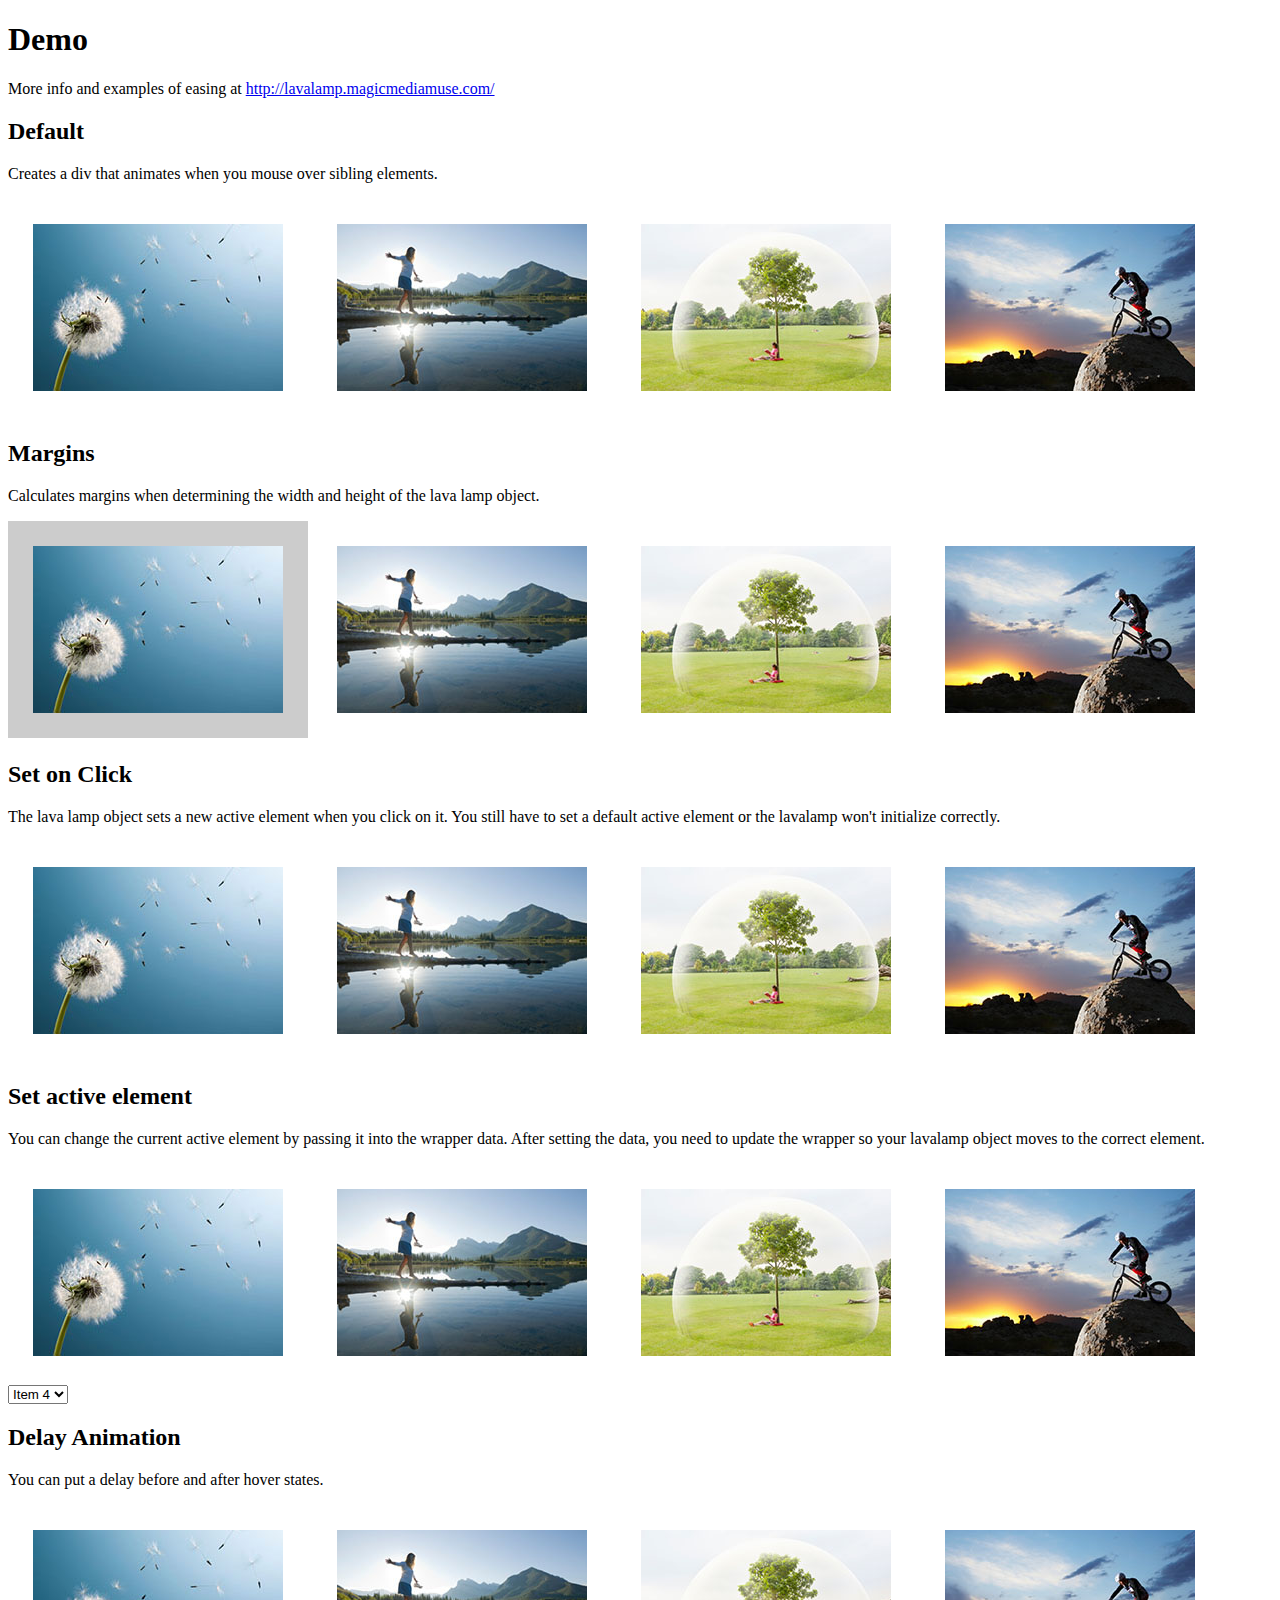
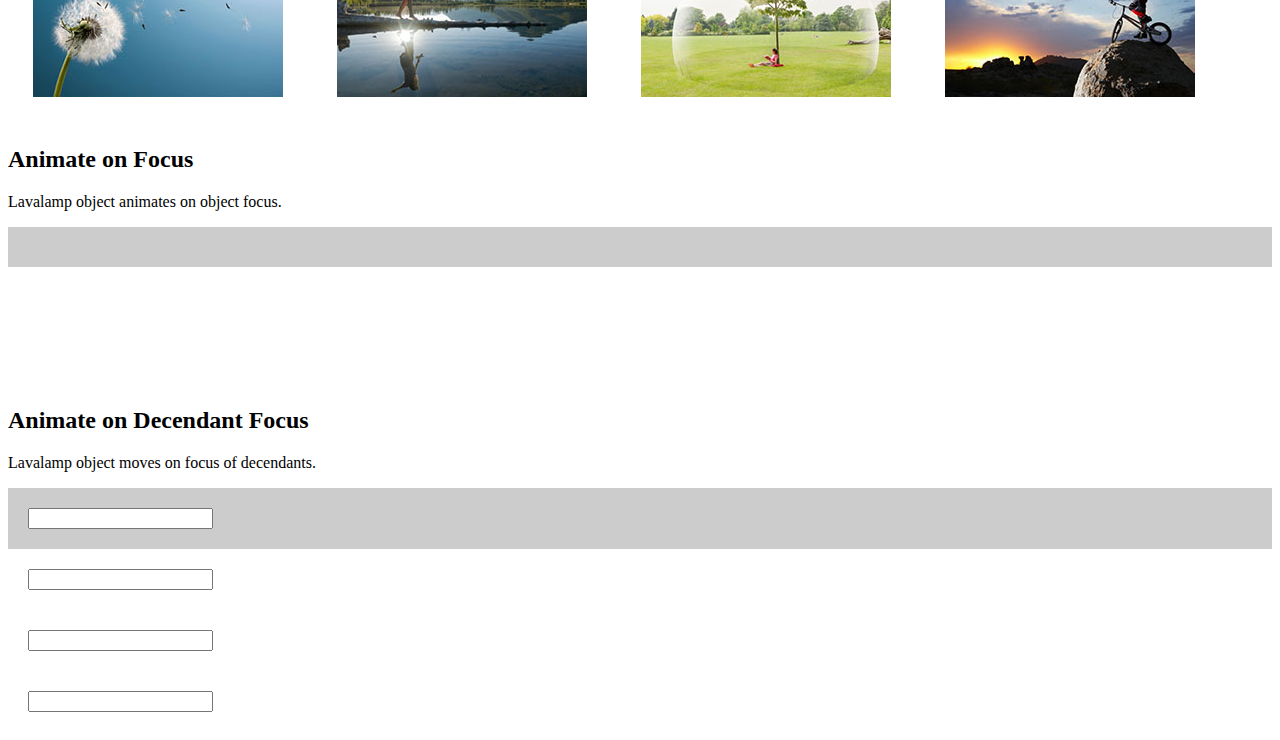
<file: assets/vendor/lavalamp/demo.html>
<!DOCTYPE html PUBLIC "-//W3C//DTD XHTML 1.0 Transitional//EN" "http://www.w3.org/TR/xhtml1/DTD/xhtml1-transitional.dtd">
<html xmlns="http://www.w3.org/1999/xhtml">
<head>
<meta http-equiv="Content-Type" content="text/html; charset=utf-8" />
<title>Lava Lamp</title>
<link type="text/css" href="css/jquery.lavalamp.css" rel="stylesheet" media="screen" />
<style>
.lavalamp-object {
	background-color:#ccc;
}
img {
	margin:25px;
}
</style>

</head>

<body>
<h1 class="page-title">Demo</h1>

<p>More info and examples of easing at <a target="_blank" href="http://lavalamp.magicmediamuse.com/">http://lavalamp.magicmediamuse.com/</a></p>

<h2 id="default-head">Default</h2>
<p>Creates a div that animates when you mouse over sibling elements.</p>
<div id="default">
    <img src="images/103332256.jpg" alt="dandelion seeds" class="active" />
    <img src="images/104209996.jpg" alt="lake" />
    <img src="images/146672189.jpg" alt="park" />
    <img src="images/sb10065850n-001.jpg" alt="bike" />
</div>

<h2 id="margins-head">Margins</h2>
<p>Calculates margins when determining the width and height of the lava lamp object.</p>
<div id="margins">
    <img src="images/103332256.jpg" alt="dandelion seeds" class="active" />
    <img src="images/104209996.jpg" alt="lake" />
    <img src="images/146672189.jpg" alt="park" />
    <img src="images/sb10065850n-001.jpg" alt="bike" />
</div>

<h2 id="setonclick-head">Set on Click</h2>
<p>The lava lamp object sets a new active element when you click on it. You still have to set a default active element or the lavalamp won't initialize correctly.</p>
<div id="setonclick">
    <img src="images/103332256.jpg" alt="dandelion seeds" class="active" />
    <img src="images/104209996.jpg" alt="lake" />
    <img src="images/146672189.jpg" alt="park" />
    <img src="images/sb10065850n-001.jpg" alt="bike" />
</div>

<h2 id="setactive-head">Set active element</h2>
<p>You can change the current active element by passing it into the wrapper data. After setting the data, you need to update the wrapper so your lavalamp object moves to the correct element.</p>
<div id="setactive">
    <img src="images/103332256.jpg" alt="dandelion seeds" class="active" />
    <img src="images/104209996.jpg" alt="lake" />
    <img src="images/146672189.jpg" alt="park" />
    <img src="images/sb10065850n-001.jpg" alt="bike" />
</div>
<select id="setactive-links">
	<option selected="selected" value="0">Item 1</option>
	<option selected="selected" value="1">Item 2</option>
	<option selected="selected" value="2">Item 3</option>
	<option selected="selected" value="3">Item 4</option>
</select>

<h2 id="delay-head">Delay Animation</h2>
<p>You can put a delay before and after hover states.</p>
<div id="delay">
    <img src="images/103332256.jpg" alt="dandelion seeds" class="active" />
    <img src="images/104209996.jpg" alt="lake" />
    <img src="images/146672189.jpg" alt="park" />
    <img src="images/sb10065850n-001.jpg" alt="bike" />
</div>

<h2 id="focus-head">Animate on Focus</h2>
<p>Lavalamp object animates on object focus.</p>
<div id="focus">
    <a href="#1" style="display:block;padding:20px;"></a>
    <a href="#2" style="display:block;padding:20px;"></a>
    <a href="#3" style="display:block;padding:20px;"></a>
    <a href="#4" style="display:block;padding:20px;"></a>
</div>

<h2 id="focus-deep-head">Animate on Decendant Focus</h2>
<p>Lavalamp object moves on focus of decendants.</p>
<div id="focus-deep">
    <div style="padding:20px;"><input type="text" name="input[]" /></div>
    <div style="padding:20px;"><input type="text" name="input[]" /></div>
    <div style="padding:20px;"><input type="text" name="input[]" /></div>
    <div style="padding:20px;"><input type="text" name="input[]" /></div>
</div>

<script type="text/javascript" src="js/jquery-3.1.1.min.js"></script>
<script type="text/javascript" src="js/jquery.lavalamp.min.js"></script>
<script type="text/javascript">
$(document).ready(function() {
	
	
	$('#default').lavalamp({
		easing: 'easeOutBack'
	});
	
	$('#margins').lavalamp({
		easing: 'easeOutBack',
		margins:true
	});
	
	$('#setonclick').lavalamp({
		easing: 'easeOutBack',
		setOnClick:true
	});
	
	$('#setactive').lavalamp({
		easing: 'easeOutBack'
	});
	$('#setactive-links').change(function() {
		var v = $(this).val();
		var a = $('#setactive').children('.lavalamp-item').eq(v);
		
		$('#setactive').data('lavalampActive',a).lavalamp('update');
	});

	$('#delay').lavalamp({
		easing: 'easeOutBack',
		delayOn: 500,
		delayOff: 1000
	});
	
	$('#focus').lavalamp({
		easing: 'easeOutBack',
		enableFocus: true
	});
	
	$('#focus-deep').lavalamp({
		easing: 'easeOutBack',
		deepFocus: true
	});
});
</script>
</body>
</html>
</file>
